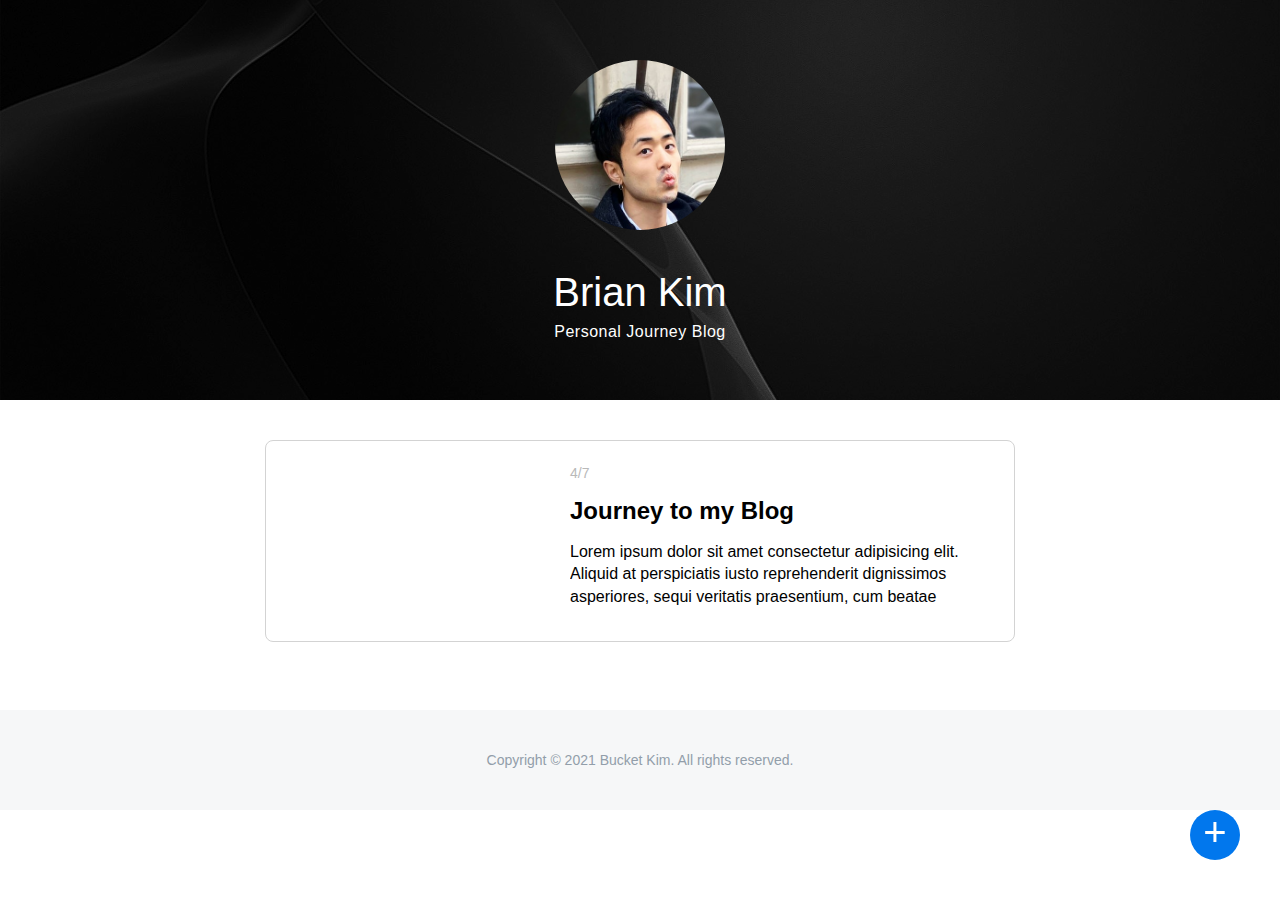
<file: index.html>
<!DOCTYPE html>
<html lang="en">
  <head>
    <meta charset="UTF-8" />
    <meta http-equiv="X-UA-Compatible" content="IE=edge" />
    <meta name="viewport" content="width=device-width, initial-scale=1.0" />
    <title>My Blog</title>
    <link rel="stylesheet" href="style.css" />
    <script src="script.js" defer></script>
  </head>
  <body>
    <div class="add-post">
      <a href="newPost.html">
        <div class="nav-button new-post-button"><p>+</p></div>
      </a>
    </div>
    <header>
      <div class="profile-image"></div>
      <div class="profile-name">Brian Kim</div>
      <div class="profile-text">Personal Journey Blog</div>
    </header>
    <div class="main">
      <div class="main-container blog-post">
        <div class="posts">
          <div class="post-image"></div>
          <div class="post-content">
            <div class="post-date">4/7</div>
            <div class="post-title">
              <h2>Journey to my Blog</h2>
            </div>
            <div class="post-text">
              Lorem ipsum dolor sit amet consectetur adipisicing elit. Aliquid
              at perspiciatis iusto reprehenderit dignissimos asperiores, sequi
              veritatis praesentium, cum beatae veniam suscipit totam? Voluptate
              deleniti aperiam vitae repellendus, placeat error?
            </div>
          </div>
        </div>
      </div>
    </div>

    <footer>
      <p>Copyright © 2021 Bucket Kim. All rights reserved.</p>
    </footer>
  </body>
</html>
</file>
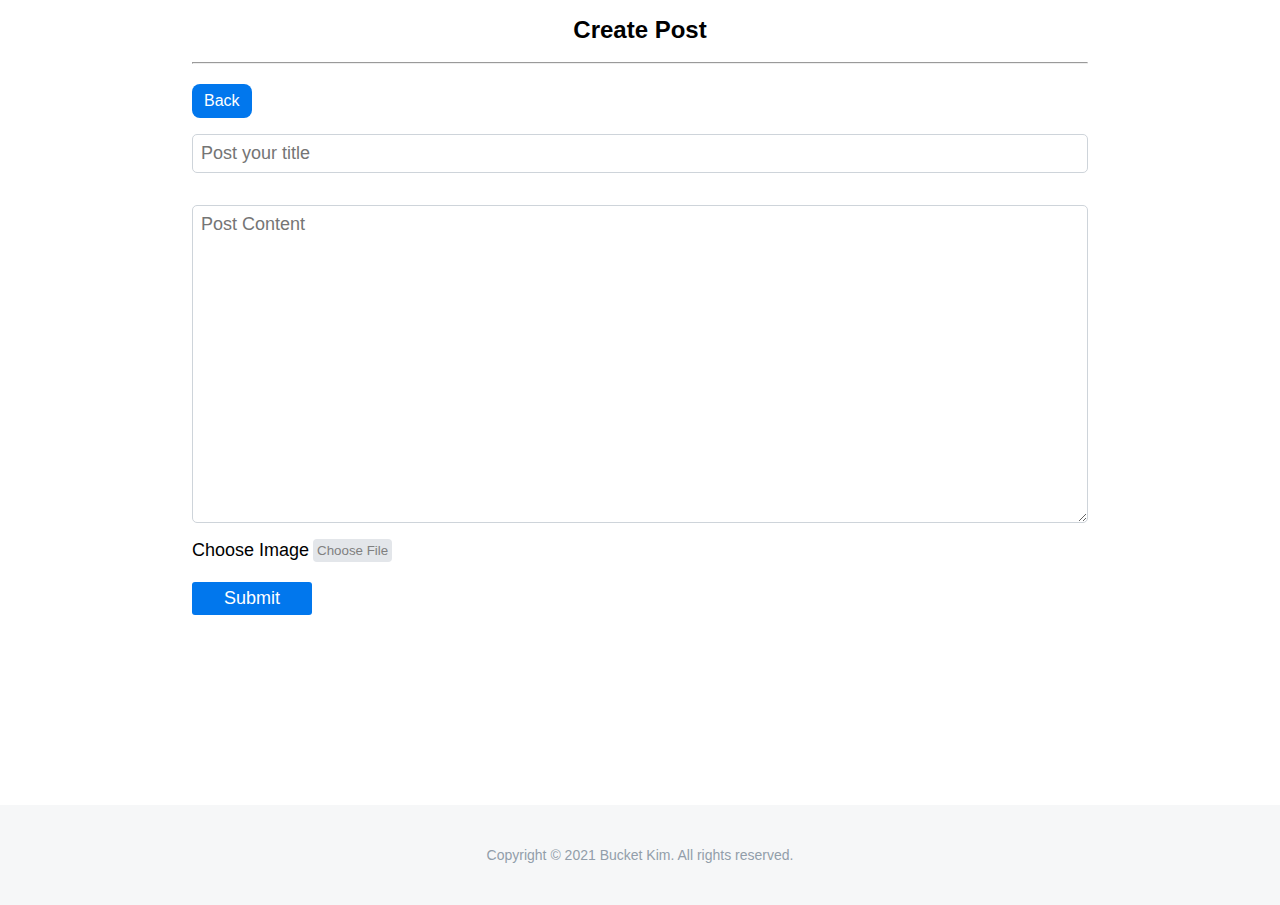
<file: newPost.html>
<!DOCTYPE html>
<html lang="en">
  <head>
    <meta charset="UTF-8" />
    <meta http-equiv="X-UA-Compatible" content="IE=edge" />
    <meta name="viewport" content="width=device-width, initial-scale=1.0" />
    <script src="newPost.js" defer></script>
    <link rel="stylesheet" href="newPost.css" />
    <link rel="stylesheet" href="style.css" />
    <title>New Post</title>
  </head>
  <body>
    <div class="body">
      <div class="header"><h2>Create Post</h2></div>
      <br />
      <hr />
      <div class="form-main">
        <div class="navigation">
          <a href="index.html">Back</a>
        </div>
        <div class="form-container">
          <form>
            <input
              id="form-post-title"
              type="text"
              name="post-title"
              placeholder="Post your title"
            />
            <textarea
              id="form-post-content"
              name="post-content"
              placeholder="Post Content"
            ></textarea>
            <div class="post-photo">
              <label>Choose Image</label>
              <input
                id="form-post-image"
                type="file"
                name="post-image"
                accept="image/*"
              />
            </div>
            <button
              id="form-post-submit"
              type="button"
              onclick="uploadNewPost()"
            >
              Submit
            </button>
          </form>
        </div>
      </div>
    </div>
    <footer>
      <p>Copyright © 2021 Bucket Kim. All rights reserved.</p>
    </footer>
  </body>
</html>
</file>
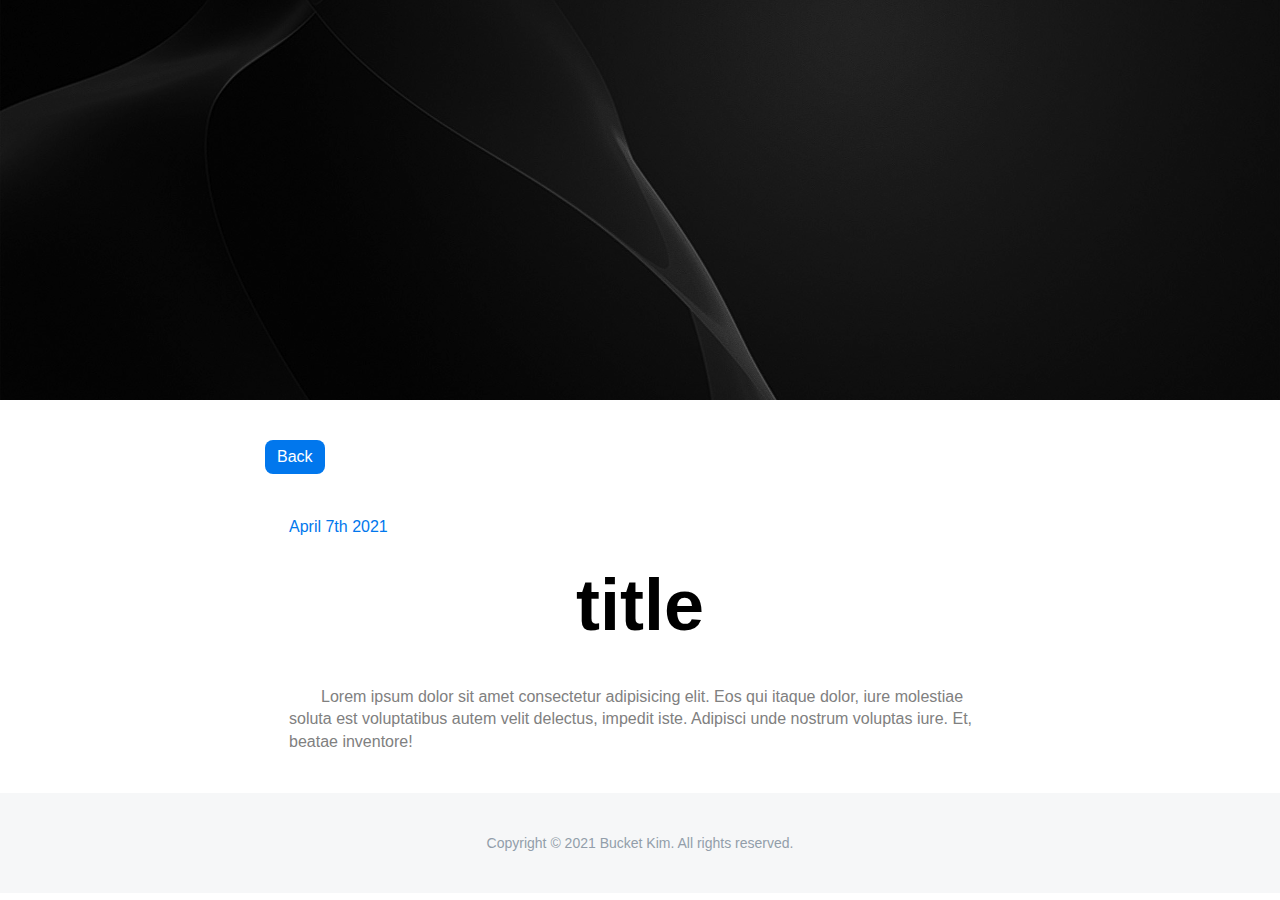
<file: post.html>
<!DOCTYPE html>
<html lang="en">
  <head>
    <meta charset="UTF-8" />
    <meta http-equiv="X-UA-Compatible" content="IE=edge" />
    <meta name="viewport" content="width=device-width, initial-scale=1.0" />
    <title>Document</title>
    <link rel="stylesheet" href="style.css" />
    <script src="post.js" defer></script>
  </head>
  <body>
    <header></header>
    <div class="main">
      <div class="main-container">
        <div class="navigation">
          <a href="index.html">Back</a>
        </div>
        <div class="post-container">
          <div id="indiv-post-date">April 7th 2021</div>
          <div id="indiv-post-title">
            <h1>title</h1>
          </div>
          <div id="indiv-post-content">
            Lorem ipsum dolor sit amet consectetur adipisicing elit. Eos qui
            itaque dolor, iure molestiae soluta est voluptatibus autem velit
            delectus, impedit iste. Adipisci unde nostrum voluptas iure. Et,
            beatae inventore!
          </div>
        </div>
      </div>
    </div>
    <footer>
      <p>Copyright © 2021 Bucket Kim. All rights reserved.</p>
    </footer>
  </body>
</html>
</file>
<file: style.css>
* {
  margin: 0;
  font-family: -apple-system, BlinkMacSystemFont, "Segoe UI", Roboto, Oxygen,
    Ubuntu, Cantarell, "Open Sans", "Helvetica Neue", sans-serif;
}

body {
  width: 100%;
  height: 100vh;
}

header {
  background-color: black;
  height: 400px;
  display: flex;
  flex-direction: column;
  justify-content: center;
  align-items: center;
  background-image: url("./assets/slateBG.jpg");
  background-size: cover;
  background-position: center;
  color: white;
  position: relative;
}

header > * {
  z-index: 1;
}

header::after {
  content: "";
  position: absolute;
  top: 0;
  right: 0;
  left: 0;
  bottom: 0;
  background: rgba(0, 0, 0, 0.4);
}

.profile-image {
  background-color: white;
  height: 170px;
  width: 170px;
  border-radius: 50%;
  margin-bottom: 40px;
  background-image: url("./assets/profile.jpg");
  background-size: 300%;
  background-position-x: -7em;
  background-position-y: -1.5em;
}

.profile-name {
  font-size: 40px;
  color: white;
  margin-bottom: 8px;
}

.profile-text {
  color: white;
  letter-spacing: 0.5px;
}

.main {
  margin-top: 40px;
  display: flex;
  justify-content: center;
}

.main-container {
  max-width: 750px;
  min-width: 600px;
  width: 100%;
  padding: 0 16px;
}

.posts {
  display: flex;
  border: 1px solid lightgray;
  border-radius: 8px;
  min-height: 200px;
  overflow: hidden;
  transition: all 0.2s ease;
  margin-bottom: 28px;
}

.posts:hover {
  transform: translate3d(0, -0.5em, 0);
  box-shadow: 0 0.5rem 3rem 0 rgba(0, 0, 0, 0.2);
}

.post-image {
  flex-basis: 40%;
  background-image: url("https://images.unsplash.com/photo-1617727553252-65863c156eb0?ixid=MXwxMjA3fDB8MHxwaG90by1wYWdlfHx8fGVufDB8fHw%3D&ixlib=rb-1.2.1&auto=format&fit=crop&w=1834&q=80");
  background-size: cover;
  background-position: center;
}

.post-content {
  flex-basis: 60%;
  padding: 24px;
}

.post-date {
  color: rgb(185, 185, 185);
  font-size: 14px;
  margin-bottom: 16px;
}

.post-title {
  color: black;
}

.post-text {
  margin-top: 16px;
  line-height: 1.4;
  max-height: 65px;
  overflow: hidden;
  color: black;
}

.nav-button.new-post-button {
  position: fixed;
  background-color: #0177ed;
  bottom: 40px;
  right: 40px;
  height: 50px;
  width: 50px;
  border-radius: 50%;
  display: flex;
  justify-content: center;
  align-items: center;
  color: white;
  transition: ease all 0.2s;
  font-size: 40px;
  z-index: 10;
}

.nav-button.new-post-button p {
  transform: translateY(-3px);
}

.new-post-button:hover {
  transform: scale(1.15);
  background-color: #3c96f0;
  box-shadow: 0 0 10px 0 #64a9ee;
}

footer {
  min-height: 100px;
  background-color: #eaecee70;
  color: #929eaa;
  display: flex;
  justify-content: center;
  align-items: center;
  margin-top: 40px;
  font-size: 14px;
}

.navigation {
  display: flex;
  align-items: center;
  justify-content: space-between;
  text-align: center;
}

.navigation > a {
  text-decoration: none;
  background-color: #0177ed;
  color: white;
  padding: 8px 12px;
  border-radius: 8px;
  transition: ease all 0.15s;
}

.navigation > a:hover {
  background-color: #2c8ae7;
  box-shadow: 0 0 6px 0 #64a9ee;
}

.post-container {
  margin-top: 32px;
}

#indiv-post-date {
  margin-bottom: 16px;
  color: #0177ed;
  transform: translateY(12px);
  padding-left: 24px;
}

#indiv-post-title {
  margin: 40px 0;
  text-align: center;
  font-size: 36px;
}

#indiv-post-content {
  color: gray;
  padding: 0px 24px;
  text-indent: 2em;
  line-height: 1.4;
}

a {
  text-decoration: none;
}

/* new post section */

@media only screen and (max-width: 375px) {
  h2 {
    font-size: 16px;
  }

  .posts {
    display: flex;
    align-items: center;
    justify-content: center;
    width: 300px;
    height: 100px;
    margin: auto;
    margin-bottom: 20px;
  }

  .post-text {
    font-size: 12px;
  }

  .post-image {
    height: 200px;
    flex-basis: 40%;
    display: flex;
  }

  .post-date {
    font-size: 8px;
  }

  footer {
    width: 375px;
  }

  .main-container {
    max-width: 375px;
    min-width: 300px;
  }

  .nav-button.new-post-button {
    bottom: 14px;
    right: 14px;
    width: 32px;
    height: 32px;
    font-size: 20px;
  }
}
</file>
<file: newPost.css>
.body {
  margin: auto;
  width: 70%;
  height: 85vh;
}

hr {
  margin-bottom: 20px;
}

.header {
  padding-top: 16px;
  display: flex;
  justify-content: center;
  position: relative;
}

form > * {
  font-size: 18px;
}

.form-container > form {
  display: flex;
  flex-direction: column;
}

#form-post-title,
#form-post-content {
  margin: 16px 0px;
  border: 1px solid #ced4da;
  border-radius: 5px;
  padding: 8px;
}

#form-post-title:focus,
#form-post-content:focus {
  outline: none;
}

#form-post-content {
  min-height: 300px;
}

#form-post-submit {
  margin-top: 20px;
  background-color: #0177ed;
  color: white;
  padding: 0.375rem 0.75rem;
  border: none;
  width: 120px;
  border-radius: 3px;
  cursor: pointer;
  transition: all 0.2s ease-in-out;
}

#form-post-submit:hover {
  background-color: #2c8ae7;
  box-shadow: 0 0 6px 0 #64a9ee;
}

.post-photo {
  display: flex;
  align-items: center;
}

input[type="file"] {
  color: rgba(0, 0, 0, 0);
}

input[type="file"]:active {
  outline: none;
}

input::-webkit-file-upload-button {
  margin-left: 4px;
  border: none;
  border-radius: 4px;
  padding: 4px;
  background-color: #e3e6ea;
  color: gray;
}
</file>
